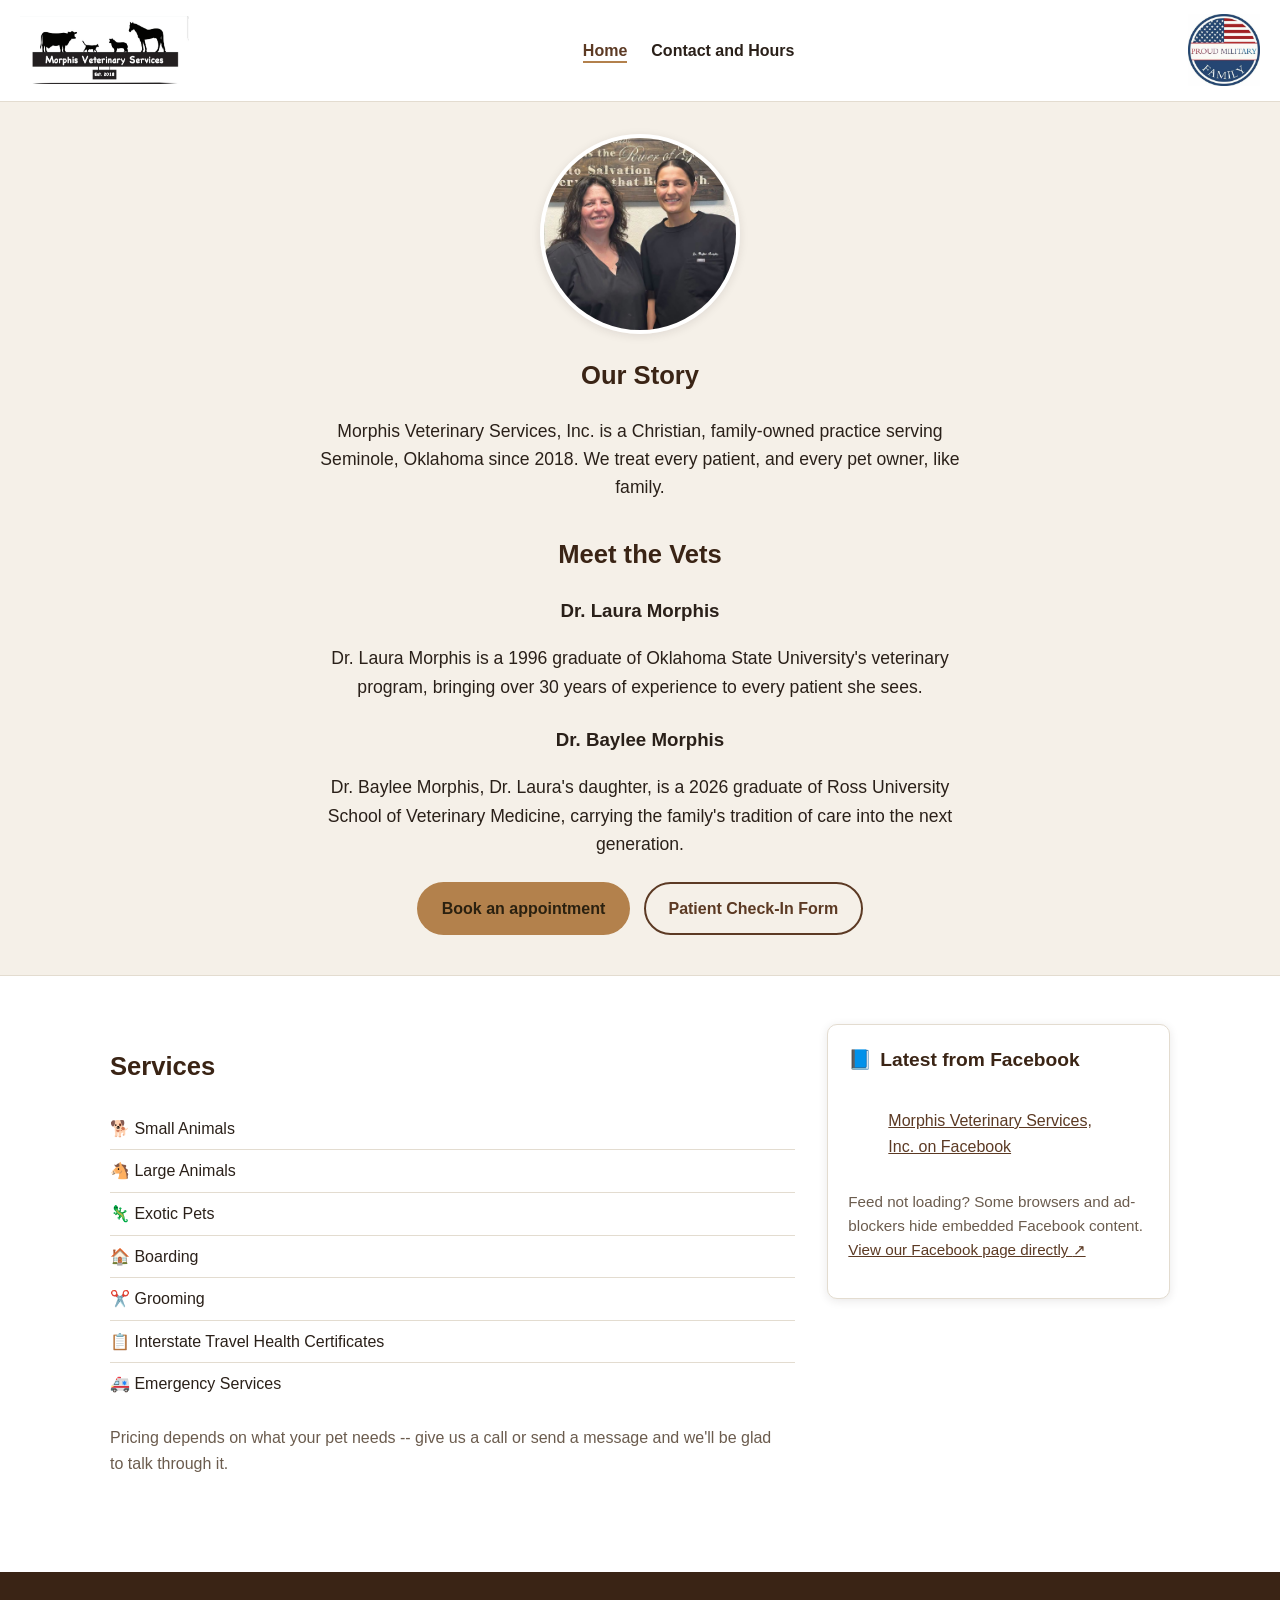
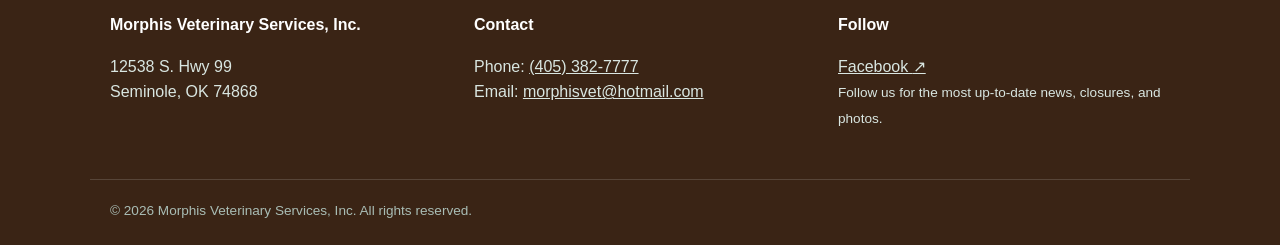
<file: index.html>
<!DOCTYPE html>
<html lang="en">
<head>
<meta charset="UTF-8">
<meta name="viewport" content="width=device-width, initial-scale=1.0">
<title>Morphis Veterinary Services, Inc. | Home</title>
<meta name="description" content="Morphis Veterinary Services, Inc. -- caring veterinary care for your pets. Follow us on Facebook for the latest updates.">
<link rel="stylesheet" href="assets/css/style.css">
</head>
<body>
<a class="skip-link" href="#main">Skip to main content</a>

<header class="site-header">
  <nav class="nav-bar" aria-label="Primary">
    <a class="brand" href="index.html">
      <img src="assets/img/banner-logo.jpeg" alt="Morphis Veterinary Services, Inc." class="brand-logo">
    </a>
    <ul class="nav-links">
      <li><a href="index.html" aria-current="page">Home</a></li>
      <li><a href="contact.html">Contact and Hours</a></li>
    </ul>
    <img src="assets/img/military-family-badge.jpeg" alt="Proud Military Family" class="nav-badge">
  </nav>
</header>

<main id="main">

  <section class="intro-banner">
    <div class="container">
      <h1 class="sr-only">Morphis Veterinary Services, Inc.</h1>
      <!-- EDIT: replace assets/img/team-photo.jpeg with an updated photo
           any time -->
      <img src="assets/img/team-photo.jpeg"
           alt="Dr. Laura Morphis and Dr. Baylee Morphis"
           class="team-photo">
      <h2>Our Story</h2>
      <p>
        Morphis Veterinary Services, Inc. is a Christian, family-owned
        practice serving Seminole, Oklahoma since 2018. We treat every
        patient, and every pet owner, like family.
        <!-- EDIT: add more of your own founding story if you'd like -->
      </p>

      <h2 style="margin-top:2rem;">Meet the Vets</h2>

      <h3>Dr. Laura Morphis</h3>
      <p>
        Dr. Laura Morphis is a 1996 graduate of Oklahoma State
        University's veterinary program, bringing over 30 years of
        experience to every patient she sees.
        <!-- EDIT: add personal touches -- hobbies, pets of her own,
             favorite part of the job, etc. -->
      </p>

      <h3 style="margin-top:1.5rem;">Dr. Baylee Morphis</h3>
      <p>
        Dr. Baylee Morphis, Dr. Laura's daughter, is a 2026 graduate of
        Ross University School of Veterinary Medicine, carrying the
        family's tradition of care into the next generation.
        <!-- EDIT: add personal touches here too -->
      </p>

      <div class="hero-actions">
        <a class="btn btn-primary" href="contact.html">Book an appointment</a>
        <a class="btn btn-outline" href="https://form.jotform.com/233554987085167" target="_blank" rel="noopener">
          Patient Check-In Form<span class="sr-only"> (opens in a new tab)</span>
        </a>
      </div>
    </div>
  </section>

  <section>
    <div class="container two-col">
      <div>
        <h2>Services</h2>
        <ul class="info-list">
          <li><span><span aria-hidden="true">🐕</span> Small Animals</span></li>
          <li><span><span aria-hidden="true">🐴</span> Large Animals</span></li>
          <li><span><span aria-hidden="true">🦎</span> Exotic Pets</span></li>
          <li><span><span aria-hidden="true">🏠</span> Boarding</span></li>
          <li><span><span aria-hidden="true">✂️</span> Grooming</span></li>
          <li><span><span aria-hidden="true">📋</span> Interstate Travel Health Certificates</span></li>
          <li><span><span aria-hidden="true">🚑</span> Emergency Services</span></li>
        </ul>
        <p class="section-intro" style="margin-top:1.25rem;">
          Pricing depends on what your pet needs -- give us a call or send
          a message and we'll be glad to talk through it.
        </p>
      </div>

      <!-- ============================================================
           Facebook "latest posts" panel
           This uses Facebook's official Page Plugin, which auto-updates
           whenever a new post is made -- no manual editing needed here
           other than setting the real Page URL once, below.

           HOW TO SET IT UP:
           1. Make sure the Facebook Page is set to Public.
           2. Replace BOTH occurrences of
                https://www.facebook.com/MorphisVet
              below (data-href and the fallback link) with the real
              Facebook Page URL.
           That's it -- Facebook serves the live feed from their own
           servers, so posts show up automatically.
           ============================================================ -->
      <aside class="fb-panel" aria-label="Latest Facebook updates">
        <h2><span aria-hidden="true">📘</span> Latest from Facebook</h2>
        <div id="fb-root"></div>
        <script async defer crossorigin="anonymous"
          src="https://connect.facebook.net/en_US/sdk.js#xfbml=1&version=v19.0">
        </script>
        <div class="fb-embed-wrap">
          <div class="fb-page"
               data-href="https://www.facebook.com/MorphisVet"
               data-tabs="timeline"
               data-width="340"
               data-height="500"
               data-small-header="true"
               data-adapt-container-width="true"
               data-hide-cover="false"
               data-show-facepile="false">
            <blockquote cite="https://www.facebook.com/MorphisVet" class="fb-xfbml-parse-ignore">
              <a href="https://www.facebook.com/MorphisVet" target="_blank" rel="noopener">
                Morphis Veterinary Services, Inc. on Facebook<span class="sr-only"> (opens in a new tab)</span>
              </a>
            </blockquote>
          </div>
        </div>
        <p class="fb-fallback">
          Feed not loading? Some browsers and ad-blockers hide embedded
          Facebook content.
          <a href="https://www.facebook.com/MorphisVet" target="_blank" rel="noopener">
            View our Facebook page directly <span aria-hidden="true">↗</span><span class="sr-only"> (opens in a new tab)</span>
          </a>
        </p>
      </aside>
    </div>
  </section>

</main>

<footer class="site-footer">
  <div class="container footer-grid">
    <div>
      <h3>Morphis Veterinary Services, Inc.</h3>
      <p>
        12538 S. Hwy 99<br>
        Seminole, OK 74868
      </p>
    </div>
    <div>
      <h3>Contact</h3>
      <p>
        Phone: <a href="tel:+14053827777">(405) 382-7777</a><br>
        Email: <a href="mailto:morphisvet@hotmail.com">morphisvet@hotmail.com</a>
      </p>
    </div>
    <div>
      <h3>Follow</h3>
      <p>
        <a href="https://www.facebook.com/MorphisVet" target="_blank" rel="noopener">
          Facebook <span aria-hidden="true">↗</span><span class="sr-only"> (opens in a new tab)</span>
        </a><br>
        <span style="font-size:0.85rem;">
          Follow us for the most up-to-date news, closures, and photos.
        </span>
      </p>
    </div>
  </div>
  <div class="container footer-bottom">
    &copy; <span id="year"></span> Morphis Veterinary Services, Inc. All rights reserved.
  </div>
</footer>

<script>
  document.getElementById('year').textContent = new Date().getFullYear();
</script>

</body>
</html>
</file>
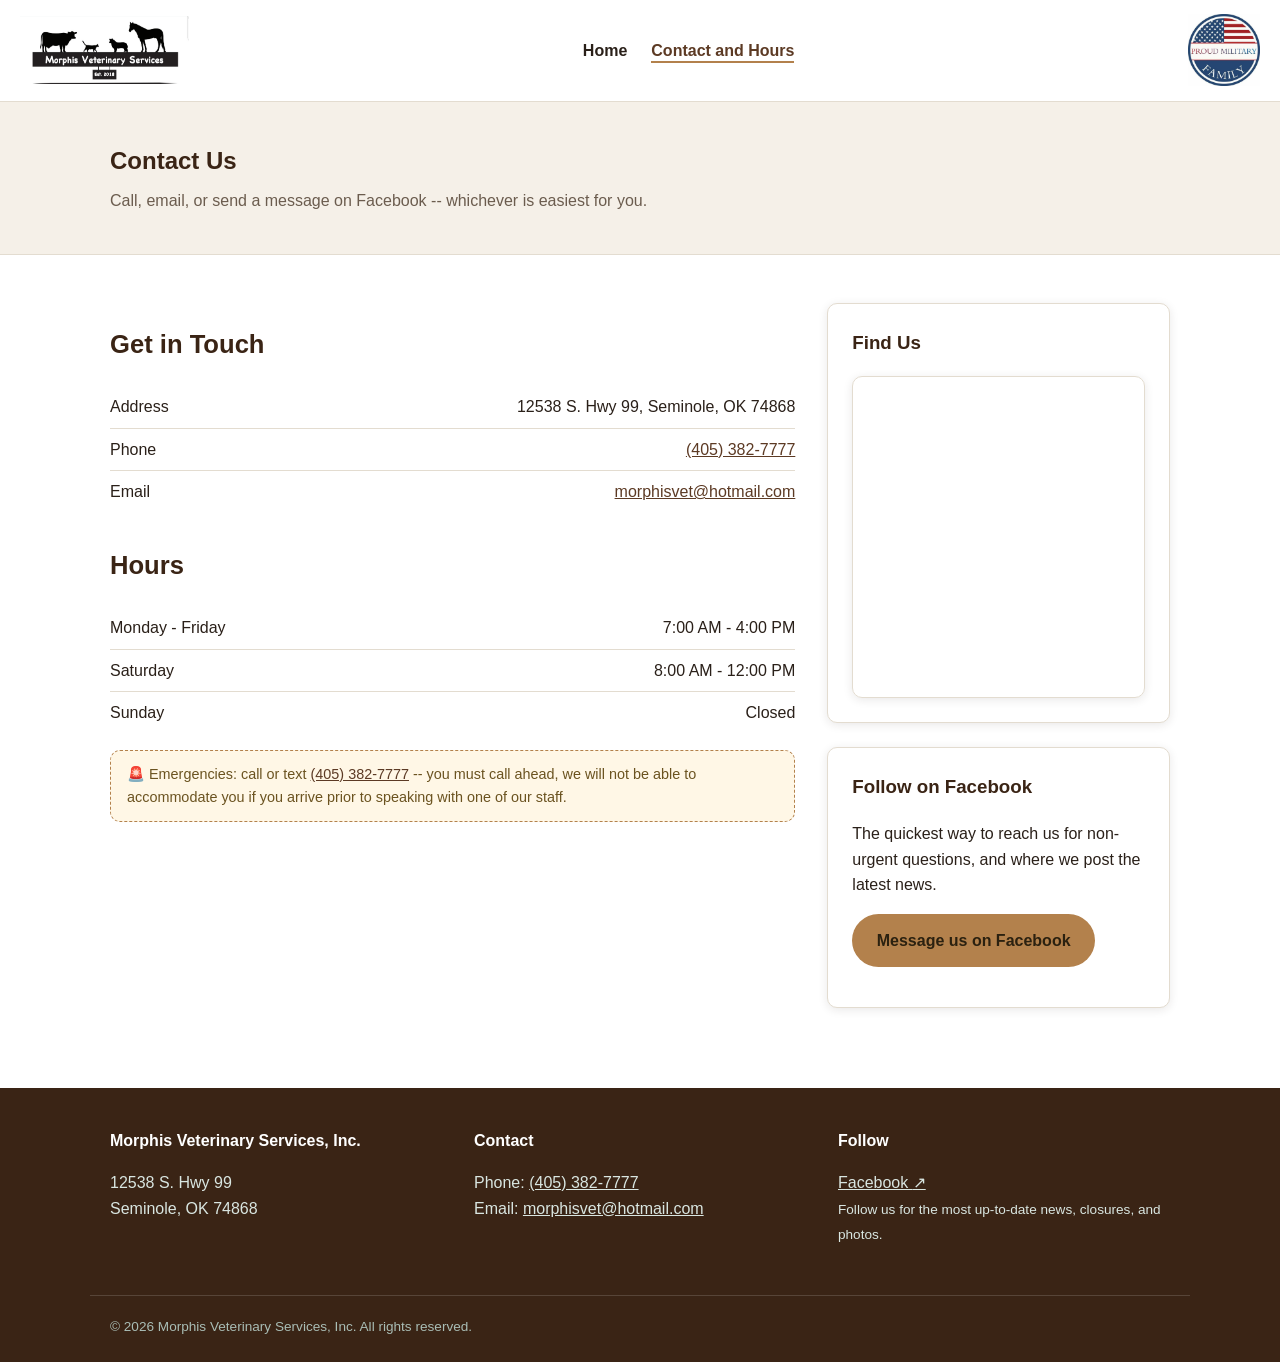
<file: contact.html>
<!DOCTYPE html>
<html lang="en">
<head>
<meta charset="UTF-8">
<meta name="viewport" content="width=device-width, initial-scale=1.0">
<title>Contact | Morphis Veterinary Services, Inc.</title>
<meta name="description" content="Contact Morphis Veterinary Services, Inc. -- address, phone, hours, and location.">
<link rel="stylesheet" href="assets/css/style.css">
</head>
<body>
<a class="skip-link" href="#main">Skip to main content</a>

<header class="site-header">
  <nav class="nav-bar" aria-label="Primary">
    <a class="brand" href="index.html">
      <img src="assets/img/banner-logo.jpeg" alt="Morphis Veterinary Services, Inc." class="brand-logo">
    </a>
    <ul class="nav-links">
      <li><a href="index.html">Home</a></li>
      <li><a href="contact.html" aria-current="page">Contact and Hours</a></li>
    </ul>
    <img src="assets/img/military-family-badge.jpeg" alt="Proud Military Family" class="nav-badge">
  </nav>
</header>

<main id="main">

  <section class="page-hero">
    <div class="container">
      <h1>Contact Us</h1>
      <p>
        Call, email, or send a message on Facebook -- whichever is
        easiest for you.
      </p>
    </div>
  </section>

  <section>
    <div class="container two-col">
      <div>
        <h2>Get in Touch</h2>
        <ul class="info-list">
          <li><span>Address</span> <span>12538 S. Hwy 99, Seminole, OK 74868</span></li>
          <li><span>Phone</span> <span><a href="tel:+14053827777">(405) 382-7777</a></span></li>
          <li><span>Email</span> <span><a href="mailto:morphisvet@hotmail.com">morphisvet@hotmail.com</a></span></li>
        </ul>

        <h2 style="margin-top:2rem;">Hours</h2>
        <ul class="info-list">
          <li><span>Monday - Friday</span> <span>7:00 AM - 4:00 PM</span></li>
          <li><span>Saturday</span> <span>8:00 AM - 12:00 PM</span></li>
          <li><span>Sunday</span> <span>Closed</span></li>
        </ul>

        <div class="placeholder">
          <span aria-hidden="true">🚨</span> Emergencies: call or text <a href="tel:+14053827777">(405) 382-7777</a>
          -- you must call ahead, we will not be able to accommodate you if
          you arrive prior to speaking with one of our staff.
        </div>
      </div>

      <aside>
        <div class="card">
          <h3>Find Us</h3>
          <div class="map-wrap">
            <iframe
              title="Map to Morphis Veterinary Services, Inc."
              src="https://www.google.com/maps?q=12538+S+Hwy+99,+Seminole,+OK+74868&output=embed"
              loading="lazy"
              referrerpolicy="no-referrer-when-downgrade">
            </iframe>
          </div>
        </div>

        <div class="card" style="margin-top:1.5rem;">
          <h3>Follow on Facebook</h3>
          <p>
            The quickest way to reach us for non-urgent questions, and
            where we post the latest news.
          </p>
          <p>
            <a class="btn btn-primary" href="https://www.facebook.com/MorphisVet" target="_blank" rel="noopener">
              Message us on Facebook<span class="sr-only"> (opens in a new tab)</span>
            </a>
          </p>
        </div>
      </aside>
    </div>
  </section>

</main>

<footer class="site-footer">
  <div class="container footer-grid">
    <div>
      <h3>Morphis Veterinary Services, Inc.</h3>
      <p>
        12538 S. Hwy 99<br>
        Seminole, OK 74868
      </p>
    </div>
    <div>
      <h3>Contact</h3>
      <p>
        Phone: <a href="tel:+14053827777">(405) 382-7777</a><br>
        Email: <a href="mailto:morphisvet@hotmail.com">morphisvet@hotmail.com</a>
      </p>
    </div>
    <div>
      <h3>Follow</h3>
      <p>
        <a href="https://www.facebook.com/MorphisVet" target="_blank" rel="noopener">
          Facebook <span aria-hidden="true">↗</span><span class="sr-only"> (opens in a new tab)</span>
        </a><br>
        <span style="font-size:0.85rem;">
          Follow us for the most up-to-date news, closures, and photos.
        </span>
      </p>
    </div>
  </div>
  <div class="container footer-bottom">
    &copy; <span id="year"></span> Morphis Veterinary Services, Inc. All rights reserved.
  </div>
</footer>

<script>
  document.getElementById('year').textContent = new Date().getFullYear();
</script>

</body>
</html>
</file>
<file: assets/css/style.css>
/* ==========================================================================
   Morphis Veterinary Services, Inc. -- site styles
   Plain CSS, no build step. Edit variables below to re-theme the whole site.
   ========================================================================== */

:root {
  --color-primary: #5c3a24;      /* dark walnut brown, like the office trim */
  --color-primary-dark: #3a2415;
  --color-accent: #b3814c;       /* warm oak accent */
  --color-bg: #ffffff;           /* white walls */
  --color-bg-alt: #f5f0e8;       /* soft warm off-white for alt sections */
  --color-text: #2a2019;
  --color-text-muted: #6b5c4e;
  --color-border: #e3dcd0;
  --max-width: 1100px;
  --radius: 10px;
  --shadow: 0 2px 10px rgba(42, 32, 25, 0.1);
}

* {
  box-sizing: border-box;
}

html {
  scroll-behavior: smooth;
}

body {
  margin: 0;
  font-family: "Segoe UI", Tahoma, Geneva, Verdana, sans-serif;
  color: var(--color-text);
  background: var(--color-bg);
  line-height: 1.6;
}

img {
  max-width: 100%;
  display: block;
}

a {
  color: var(--color-primary);
}

a:hover,
a:focus {
  color: var(--color-primary-dark);
}

/* Guaranteed, high-contrast keyboard focus indicator on every
   interactive element. Two-tone "halo" so it stays clearly visible
   whether the element sits on a light background or the dark footer:
   the white ring shows up against dark surfaces, the brown ring
   shows up against light ones. */
:focus-visible {
  outline: none;
  box-shadow: 0 0 0 2px #fff, 0 0 0 5px var(--color-primary);
}

.container {
  max-width: var(--max-width);
  margin: 0 auto;
  padding: 0 1.25rem;
}

/* Visually hidden but still readable by screen readers / SEO */
.sr-only {
  position: absolute;
  width: 1px;
  height: 1px;
  padding: 0;
  margin: -1px;
  overflow: hidden;
  clip: rect(0, 0, 0, 0);
  white-space: nowrap;
  border: 0;
}

/* Skip link for keyboard/screen-reader users */
.skip-link {
  position: absolute;
  left: -999px;
  top: auto;
  background: var(--color-primary);
  color: #fff;
  padding: 0.75rem 1rem;
  z-index: 100;
  border-radius: 0 0 var(--radius) 0;
}

.skip-link:focus {
  left: 0;
  top: 0;
}

/* ---------- Header / nav ---------- */
.site-header {
  background: #fff;
  border-bottom: 1px solid var(--color-border);
  position: sticky;
  top: 0;
  z-index: 10;
}

.nav-bar {
  display: flex;
  align-items: center;
  justify-content: space-between;
  flex-wrap: wrap;
  padding: 0.9rem 1.25rem;
  gap: 0.75rem;
}

.brand {
  display: flex;
  align-items: center;
  text-decoration: none;
}

.brand-logo {
  height: 68px;
  width: auto;
  display: block;
}

.nav-links {
  list-style: none;
  display: flex;
  flex-wrap: wrap;
  gap: 1.5rem;
  margin: 0;
  padding: 0;
}

.nav-links a {
  text-decoration: none;
  color: var(--color-text);
  font-weight: 600;
}

.nav-links a[aria-current="page"] {
  color: var(--color-primary);
  border-bottom: 2px solid var(--color-accent);
  padding-bottom: 2px;
}

.nav-links a:hover {
  color: var(--color-primary);
}

.nav-fb-link {
  display: inline-flex;
  align-items: center;
  gap: 0.4rem;
  background: var(--color-primary);
  color: #fff !important;
  padding: 0.5rem 0.9rem;
  border-radius: 999px;
  font-size: 0.9rem;
  text-decoration: none;
}

.nav-fb-link:hover {
  background: var(--color-primary-dark);
  color: #fff !important;
}

.nav-badge {
  height: 72px;
  width: 72px;
  object-fit: contain;
  display: block;
}

/* ---------- Intro banner: team photo + description ---------- */
.intro-banner {
  background: var(--color-bg-alt);
  border-bottom: 1px solid var(--color-border);
  padding: 2rem 0 2.5rem;
  text-align: center;
}

.team-photo {
  width: 200px;
  height: 200px;
  object-fit: cover;
  object-position: top center;
  border-radius: 50%;
  border: 4px solid #fff;
  box-shadow: var(--shadow);
  margin: 0 auto 1.25rem;
}

.intro-banner p {
  max-width: 40rem;
  margin: 0 auto;
  font-size: 1.1rem;
  color: var(--color-text);
}

.intro-banner .hero-actions {
  justify-content: center;
  margin-top: 1.5rem;
}

/* ---------- Hero ---------- */
.hero {
  background: linear-gradient(135deg, var(--color-primary) 0%, var(--color-primary-dark) 100%);
  color: #fff;
  padding: 3.5rem 0;
}

.hero h1 {
  font-size: 2.2rem;
  margin: 0 0 0.75rem;
}

.hero p {
  font-size: 1.1rem;
  max-width: 42rem;
  color: #eef4f1;
}

.hero-actions {
  margin-top: 1.5rem;
  display: flex;
  flex-wrap: wrap;
  gap: 0.9rem;
}

.page-hero {
  background: var(--color-bg-alt);
  padding: 2.5rem 0;
  border-bottom: 1px solid var(--color-border);
}

.page-hero h1 {
  margin: 0 0 0.5rem;
  color: var(--color-primary-dark);
}

.page-hero p {
  color: var(--color-text-muted);
  max-width: 42rem;
  margin: 0;
}

/* ---------- Buttons ---------- */
.btn {
  display: inline-block;
  padding: 0.75rem 1.4rem;
  border-radius: 999px;
  font-weight: 700;
  text-decoration: none;
  border: 2px solid transparent;
}

.btn-primary {
  background: var(--color-accent);
  color: #2b2110;
}

.btn-primary:hover {
  background: #d6912e;
  color: #2b2110;
}

.btn-outline {
  border-color: var(--color-primary);
  color: var(--color-primary) !important;
}

.btn-outline:hover {
  background: rgba(92, 58, 36, 0.1);
}

/* ---------- Sections ---------- */
section {
  padding: 3rem 0;
}

.section-alt {
  background: var(--color-bg-alt);
}

h2 {
  color: var(--color-primary-dark);
  font-size: 1.6rem;
}

.section-intro {
  max-width: 42rem;
  color: var(--color-text-muted);
}

/* ---------- Cards / grid ---------- */
.grid {
  display: grid;
  gap: 1.5rem;
  grid-template-columns: repeat(auto-fit, minmax(240px, 1fr));
  margin-top: 1.75rem;
}

.card {
  background: #fff;
  border: 1px solid var(--color-border);
  border-radius: var(--radius);
  padding: 1.5rem;
  box-shadow: var(--shadow);
}

.card h3 {
  margin-top: 0;
  color: var(--color-primary-dark);
}

.card-icon {
  font-size: 1.8rem;
  margin-bottom: 0.5rem;
}

/* ---------- Two-column layout (e.g. content + Facebook feed) ---------- */
.two-col {
  display: grid;
  gap: 2rem;
  grid-template-columns: 2fr 1fr;
  align-items: start;
}

@media (max-width: 780px) {
  .two-col {
    grid-template-columns: 1fr;
  }
}

/* ---------- Facebook feed panel ---------- */
.fb-panel {
  background: #fff;
  border: 1px solid var(--color-border);
  border-radius: var(--radius);
  padding: 1.25rem;
  box-shadow: var(--shadow);
}

.fb-panel h2 {
  font-size: 1.2rem;
  margin-top: 0;
  display: flex;
  align-items: center;
  gap: 0.5rem;
}

.fb-embed-wrap {
  overflow-x: auto;
}

.fb-fallback {
  margin-top: 0.9rem;
  font-size: 0.95rem;
  color: var(--color-text-muted);
}

/* ---------- Info list (hours, contact) ---------- */
.info-list {
  list-style: none;
  margin: 0;
  padding: 0;
}

.info-list li {
  display: flex;
  justify-content: space-between;
  gap: 1rem;
  padding: 0.5rem 0;
  border-bottom: 1px solid var(--color-border);
}

.info-list li:last-child {
  border-bottom: none;
}

/* ---------- Placeholder callout ---------- */
.placeholder {
  background: #fff7e6;
  border: 1px dashed var(--color-accent);
  border-radius: var(--radius);
  padding: 0.75rem 1rem;
  font-size: 0.9rem;
  color: #6b5320;
  margin: 1rem 0;
}

/* ---------- Map ---------- */
.map-wrap {
  border-radius: var(--radius);
  overflow: hidden;
  border: 1px solid var(--color-border);
  box-shadow: var(--shadow);
}

.map-wrap iframe {
  width: 100%;
  height: 320px;
  border: 0;
  display: block;
}

/* ---------- Contact form (front-end only) ---------- */
form {
  display: grid;
  gap: 1rem;
  max-width: 32rem;
}

label {
  font-weight: 600;
  display: block;
  margin-bottom: 0.3rem;
}

input,
textarea {
  width: 100%;
  padding: 0.6rem 0.75rem;
  border: 1px solid var(--color-border);
  border-radius: 6px;
  font-family: inherit;
  font-size: 1rem;
}

input:focus,
textarea:focus {
  outline: 2px solid var(--color-primary);
  outline-offset: 1px;
}

/* ---------- Footer ---------- */
.site-footer {
  background: var(--color-primary-dark);
  color: #d9e6e1;
  padding: 2.5rem 0 1.5rem;
  margin-top: 2rem;
}

.footer-grid {
  display: grid;
  gap: 2rem;
  grid-template-columns: repeat(auto-fit, minmax(200px, 1fr));
}

.footer-grid h3 {
  color: #fff;
  font-size: 1rem;
  margin-top: 0;
}

.site-footer a {
  color: #d9e6e1;
}

.site-footer a:hover {
  color: #fff;
}

.footer-bottom {
  margin-top: 2rem;
  padding-top: 1.25rem;
  border-top: 1px solid rgba(255, 255, 255, 0.15);
  font-size: 0.85rem;
  color: #a9bdb5;
}
</file>
